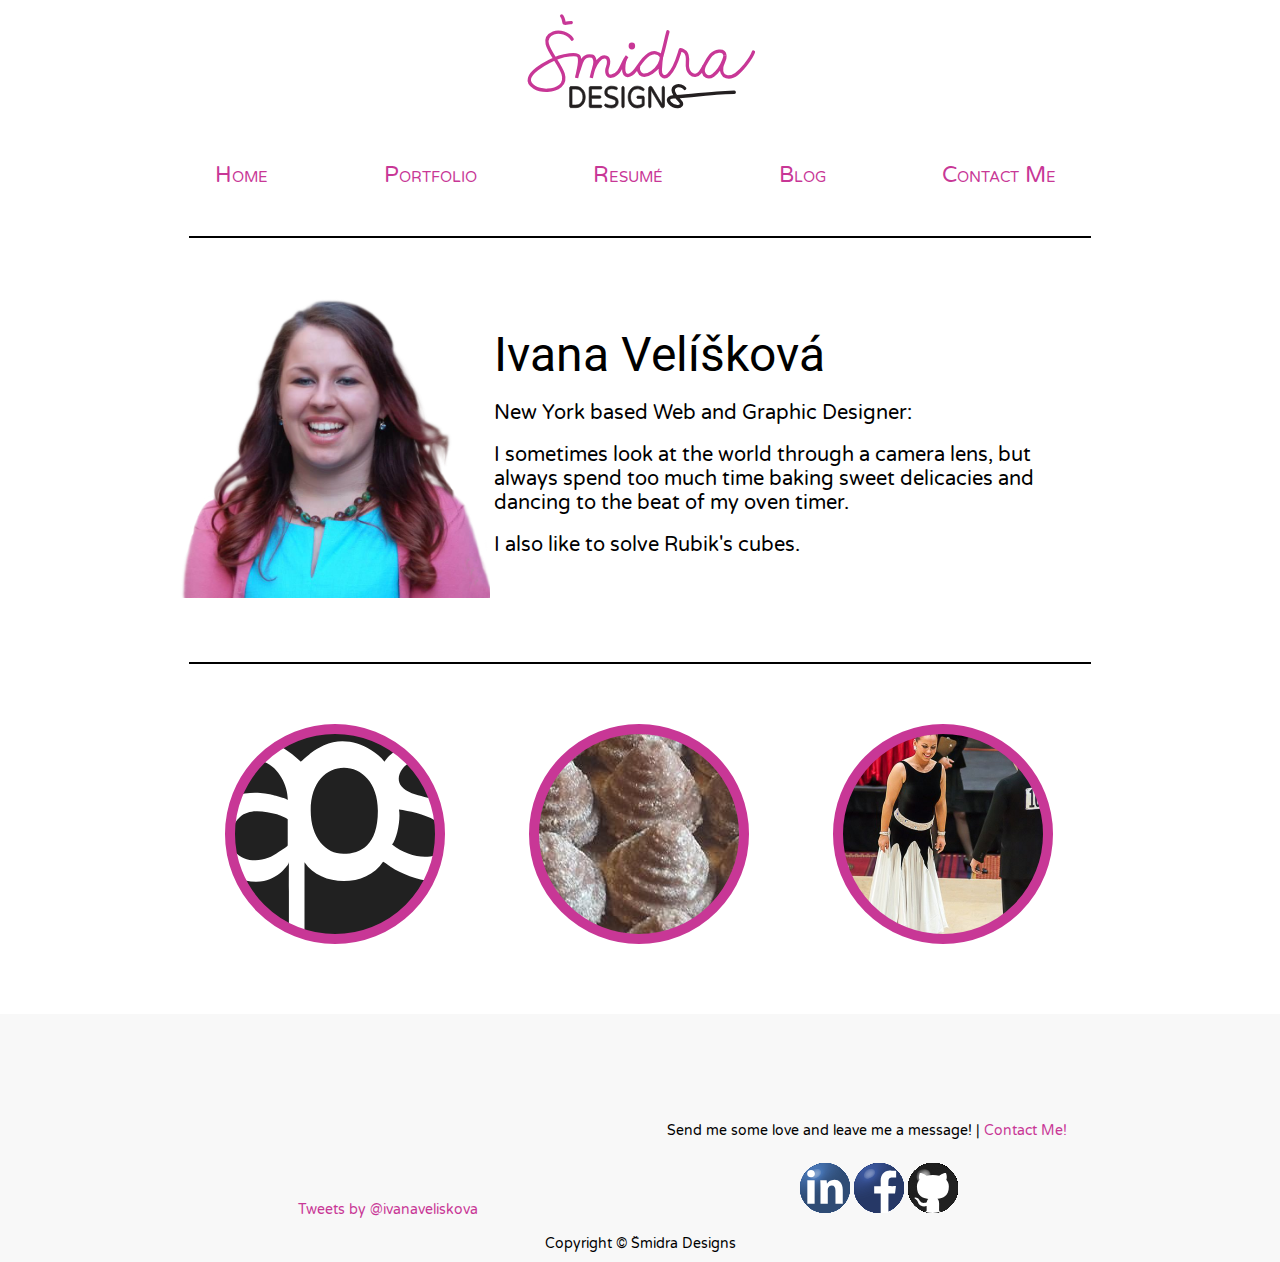
<file: index.html>
<!DOCTYPE html>

<html lang="en">

  <head>
    <title>Ivana Veliskova</title>

    <meta charset="utf-8">
    <meta name="viewport" content="width=device-width, initial-scale=1.0"/>

    <!--Fonts-->
    <link href='http://fonts.googleapis.com/css?family=Varela+Round|Roboto:400,700,400italic&subset=latin,latin-ext' rel='stylesheet' type='text/css'>

    <!--Stylesheets-->
    <link type="text/css" rel="stylesheet" href="stylesheets/reset.css"/>
    <link type="text/css" rel="stylesheet" href="stylesheets/stylesheet.css"/>
  </head>

  <body>
    <!--Header-->
    <header>
        <img src="logonew.svg" alt="Smidra Designs Logo" id="logo"/>
      <!--Menu-->
        <nav id="mainNav">
          <ul>
            <li><a href="http://ivanaveliskova.github.io/former-site">Home</a></li>
            <li><a href="portfolio.html">Portfolio</a></li>
            <li><a href="resume.html">Resum&eacute;</a></li>
            <li><a href="blog.html">Blog</a></li>
            <li><a href="#contactMe">Contact Me</a></li>
          </ul>
        </nav>
      
      <!--Divider-->
      <div class="lineBreak"></div>
    </header>
    <!--Up to here stays for subsequent pages (which will also attempt to use the same stylesheet. -->


    <!--Main content-->
    <main>

      <!--Banner with my picture and a quick description-->
      <section class="topBanner">
        <img src="self.png" alt="This is a picture of me!">
        <section class="bannerBio">
          <h1>Ivana Vel&iacute;&#353;kov&aacute;</h1>
          <p>New York based Web and Graphic Designer:</p>
          <p>I sometimes look at the world through a camera lens, but always spend too much time baking sweet delicacies and dancing to the beat of my oven timer.</p>
          <p>I also like to solve Rubik's cubes.</p>
        </section>
      </section>
      
      <!--Line break-->
      <div class="lineBreak"></div>

      <section id="aboutMe">

        <!--Circles with descriptive words about me-->
        <ul class="description">
    
          <li id="creative" class="circle"><div></div><h1>Creative</h1></li>
    
          <li id="curious" class="circle"><div></div><h1>Curious</h1> </li>
    
          <li id="innovative" class="circle"><div></div><h1>Innovative</h1></li>
   
    
        </ul>
      </section>
      <!--From here everything will be used as well for subsequent pages. Only the main content will be changed really.-->
    </main>
    
    <!--Footer-->
    <footer id="contactMe">
      
      <section class="container">
        <!--Live Twitter Feed-->
        <div id="twitterfeed">
          <a class="twitter-timeline" data-dnt="true" href="https://twitter.com/ivanaveliskova" data-widget-id="507307368778981376">Tweets by @ivanaveliskova</a>
          <script>!function(d,s,id){var js,fjs=d.getElementsByTagName(s)[0],p=/^http:/.test(d.location)?'http':'https';if(!d.getElementById(id)){js=d.createElement(s);js.id=id;js.src=p+"://platform.twitter.com/widgets.js";fjs.parentNode.insertBefore(js,fjs);}}(document,"script","twitter-wjs");</script>
        </div>

        <!--A link to email me. Might eventually become a contact form-->
        <section class="socialstuff">
          <section id="contactinfo">
            <p>Send me some love and leave me a message! | <a href="mailto:smidradesigns@gmail.com?Subject=I%20want%20to%20know%20more" target= "_top"> Contact Me! </a></p>
          </section>

          <!--Social media buttons/ other forms of social media you could find me on-->
          <section id="socialcontainer">
            <ul class="socialmedia">

              <li class="hoverlogo">
                <a href="https://www.linkedin.com/pub/ivana-veliskova/18/537/654" target="_blank"><img src="social-media-buttons/linkedinbutton.svg" class="icon"/></a>
                <span><img src="popup-images/popup1.svg" /></span>
              </li>

              <li class="hoverlogo">
                <a href="https://www.facebook.com/SmidraDesigns" target="_blank"><img src="social-media-buttons/facebookbutton.svg" class="icon"/></a>
                <span><img src="popup-images/popup2.svg" id="align_one"/></span>
              </li>
              
              <li class="hoverlogo">
                <a href="https://github.com/ivanaveliskova" target="_blank"><img src="social-media-buttons/githublogo.svg" class="icon"/></a>
                <span><img src="popup-images/popup3.svg" id="align_two"/></span>
              </li>
            </ul> 
          </section>
        </section> 
      </section>

      <!--Copyright info-->
      <p id="copyright">Copyright &copy; &#352;midra Designs</p>
      
    </footer>

  </body>

</html>
</file>
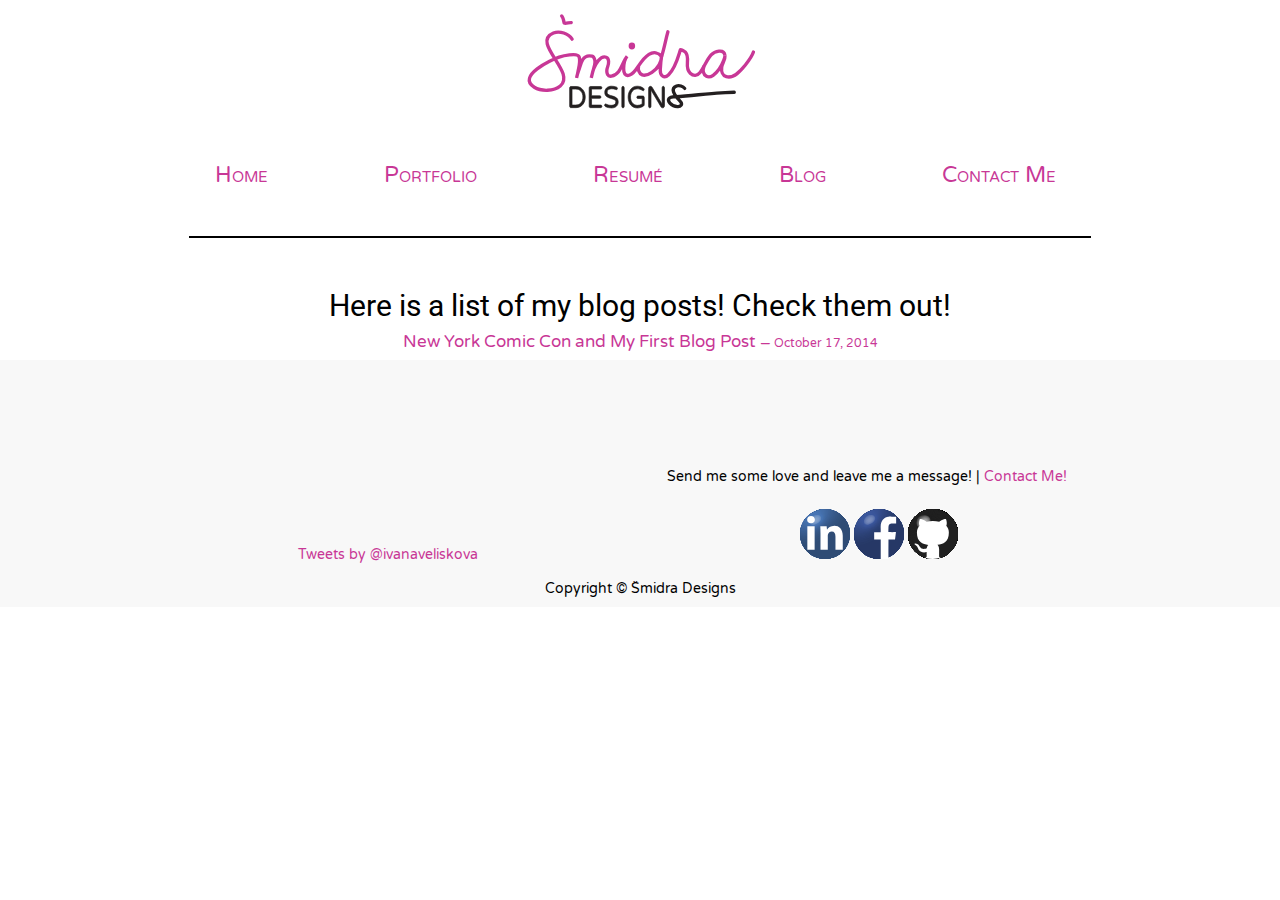
<file: blog.html>
<!DOCTYPE html>

<html lang="en">

  <head>

    <title>Ivana Veliskova</title>


    <meta charset="utf-8">
    <meta name="viewport" content="width=device-width, initial-scale=1.0">


    <!--Fonts-->
    <link href='http://fonts.googleapis.com/css?family=Varela+Round|Roboto:400,700,400italic&subset=latin,latin-ext' rel='stylesheet' type='text/css'>

    <!--Stylesheets-->
    <link type="text/css" rel="stylesheet" href="stylesheets/reset.css"/>
    <link type="text/css" rel="stylesheet" href="stylesheets/stylesheet.css"/>



  </head>

  <body>
    
    <!--Header-->
    <header>
      
        <img src="logonew.svg" alt="Smidra%Designs" id="logo"/>
     
      <!--Menu-->
        <nav id="mainNav">
          <ul>
            <li><a href="http://ivanaveliskova.github.io/former-site">Home</a></li>
            <li><a href="portfolio.html">Portfolio</a></li>
            <li><a href="resume.html">Resum&eacute;</a></li>
            <li><a href="blog.html">Blog</a></li>
            <li><a href="#contactMe">Contact Me</a></li>
          </ul>
        </nav>
      
      <!--Divider-->
      <div class="lineBreak"></div>

      <!--Up to here stays for subsequent pages (which will also attempt to use the same stylesheet. -->
    </header>

    <main>

      <h1 id="blogtitle">Here is a list of my blog posts! Check them out!</h1>
      <p class="postlist"><a href="blog-posts/NYCCandfirstpost.html" >New York Comic Con and My First Blog Post <span id="date">&mdash; October 17, 2014</span></p>


     <!--From here everything will be used as well for subsequent pages. Only the main content will be changed really.-->
    </main>
    
    <!--Footer-->
    <footer id="contactMe">
      
      <section class="container">
        <!--Live Twitter Feed-->
        <div id="twitterfeed">
          <a class="twitter-timeline" data-dnt="true" href="https://twitter.com/ivanaveliskova" data-widget-id="507307368778981376">Tweets by @ivanaveliskova</a>
          <script>!function(d,s,id){var js,fjs=d.getElementsByTagName(s)[0],p=/^http:/.test(d.location)?'http':'https';if(!d.getElementById(id)){js=d.createElement(s);js.id=id;js.src=p+"://platform.twitter.com/widgets.js";fjs.parentNode.insertBefore(js,fjs);}}(document,"script","twitter-wjs");</script>
        </div>

        <!--A link to email me. Might eventually become a contact form-->
        <section class="socialstuff">
          <section id="contactinfo">
            <p>Send me some love and leave me a message! | <a href="mailto:smidradesigns@gmail.com?Subject=I%20want%20to%20know%20more" target= "_top"> Contact Me! </a></p>
          </section>

          <!--Social media buttons/ other forms of social media you could find me on-->
          <section id="socialcontainer">
            <ul class="socialmedia">

              <li class="hoverlogo">
                <a href="https://www.linkedin.com/pub/ivana-veliskova/18/537/654" target="_blank"><img src="social-media-buttons/linkedinbutton.svg" class="icon"/></a>
                <span><img src="popup-images/popup1.svg" /></span>
              </li>

              <li class="hoverlogo">
                <a href="https://www.facebook.com/SmidraDesigns" target="_blank"><img src="social-media-buttons/facebookbutton.svg" class="icon"/></a>
                <span><img src="popup-images/popup2.svg" id="align_one"/></span>
              </li>
              
              <li class="hoverlogo">
                <a href="https://github.com/ivanaveliskova" target="_blank"><img src="social-media-buttons/githublogo.svg" class="icon"/></a>
                <span><img src="popup-images/popup3.svg" id="align_two"/></span>
              </li>
            </ul> 
          </section>
        </section> 
      </section>

      <!--Copyright info-->
      <p id="copyright">Copyright &copy; &#352;midra Designs</p>
      
    </footer>

  </body>

</html>
</file>
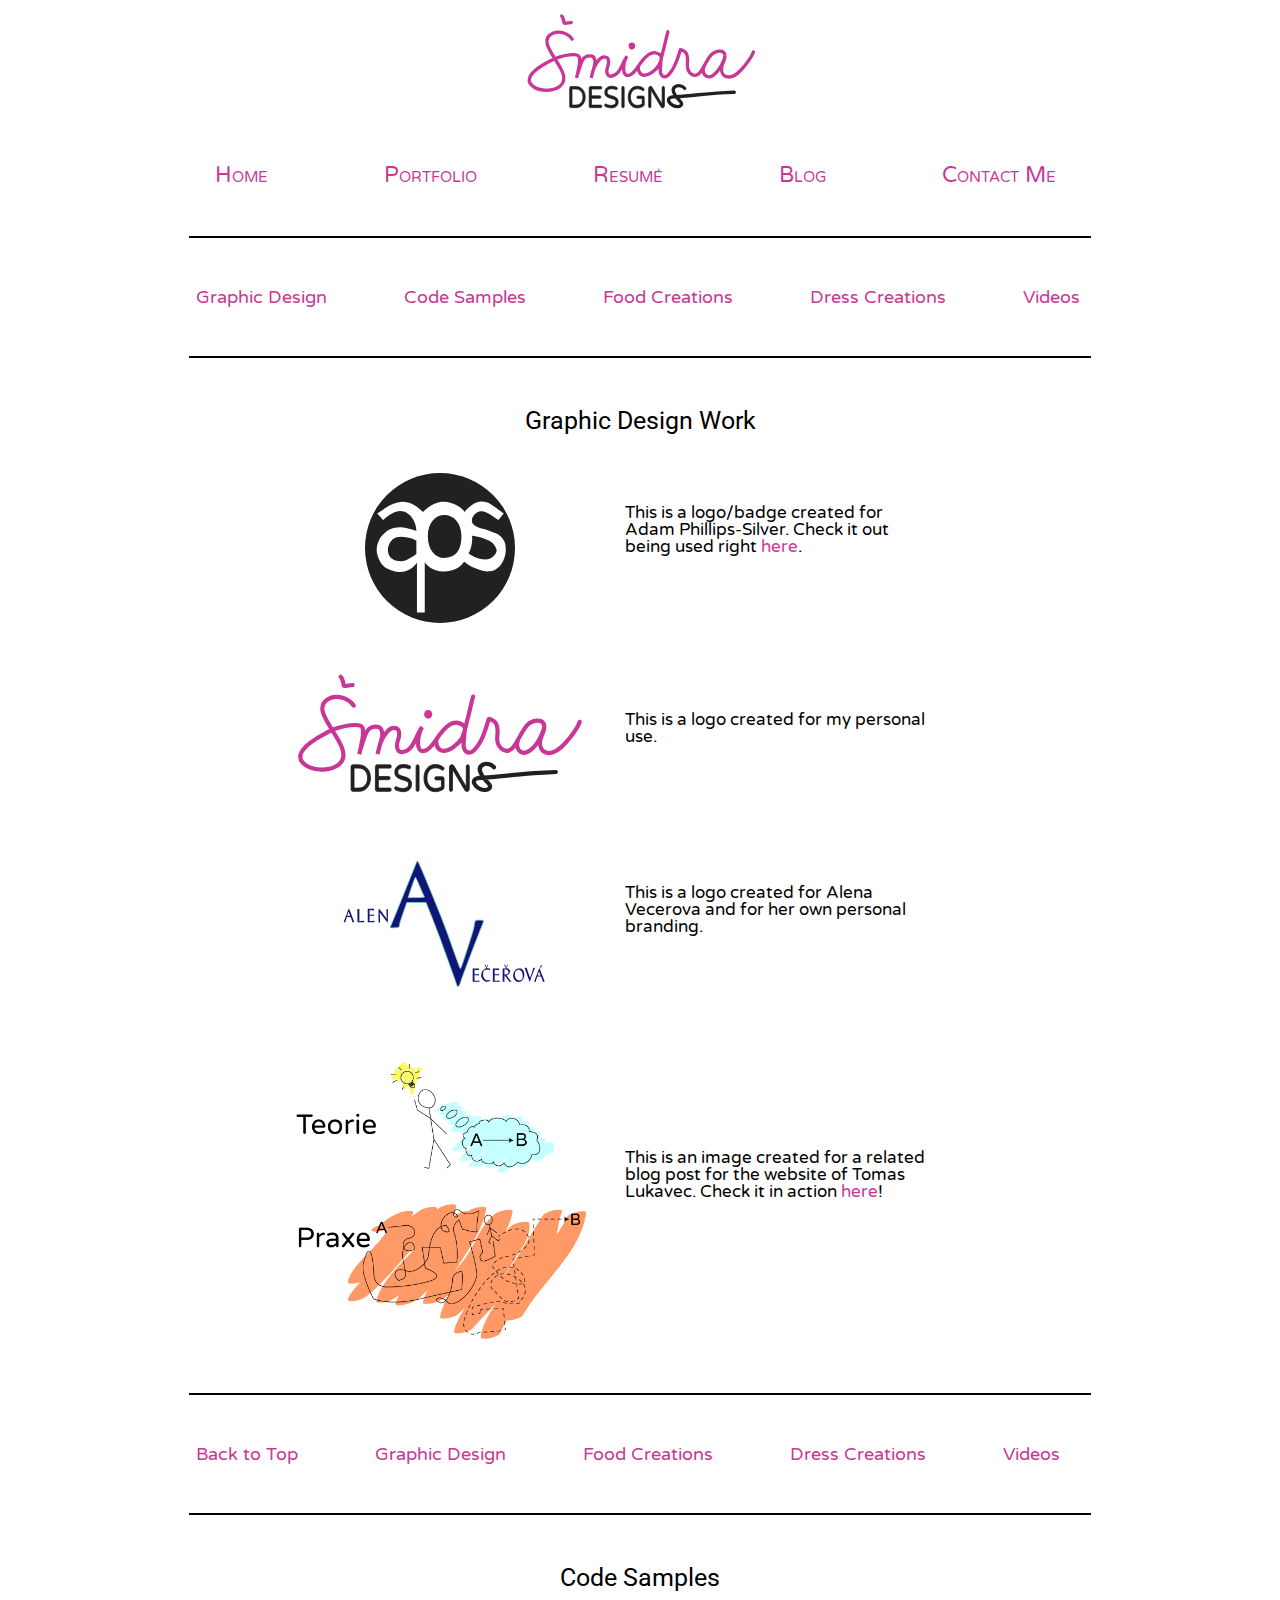
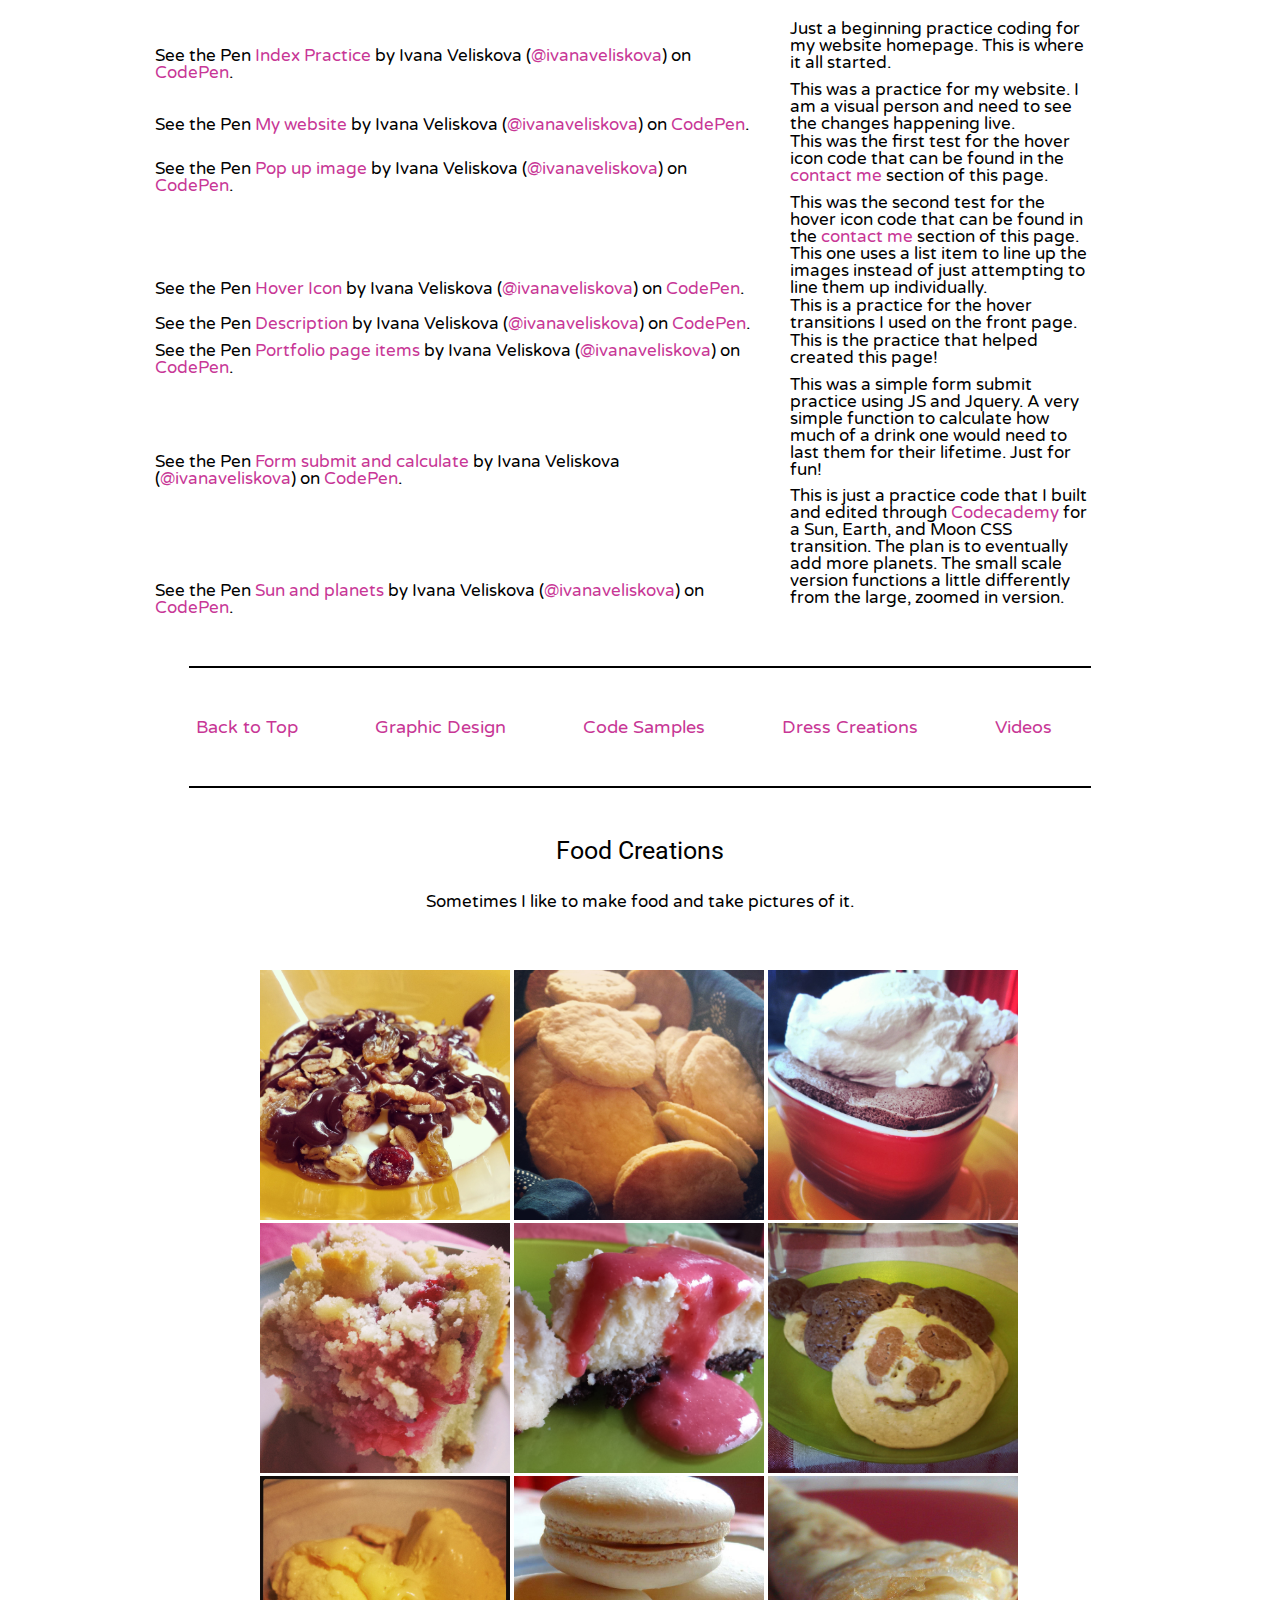
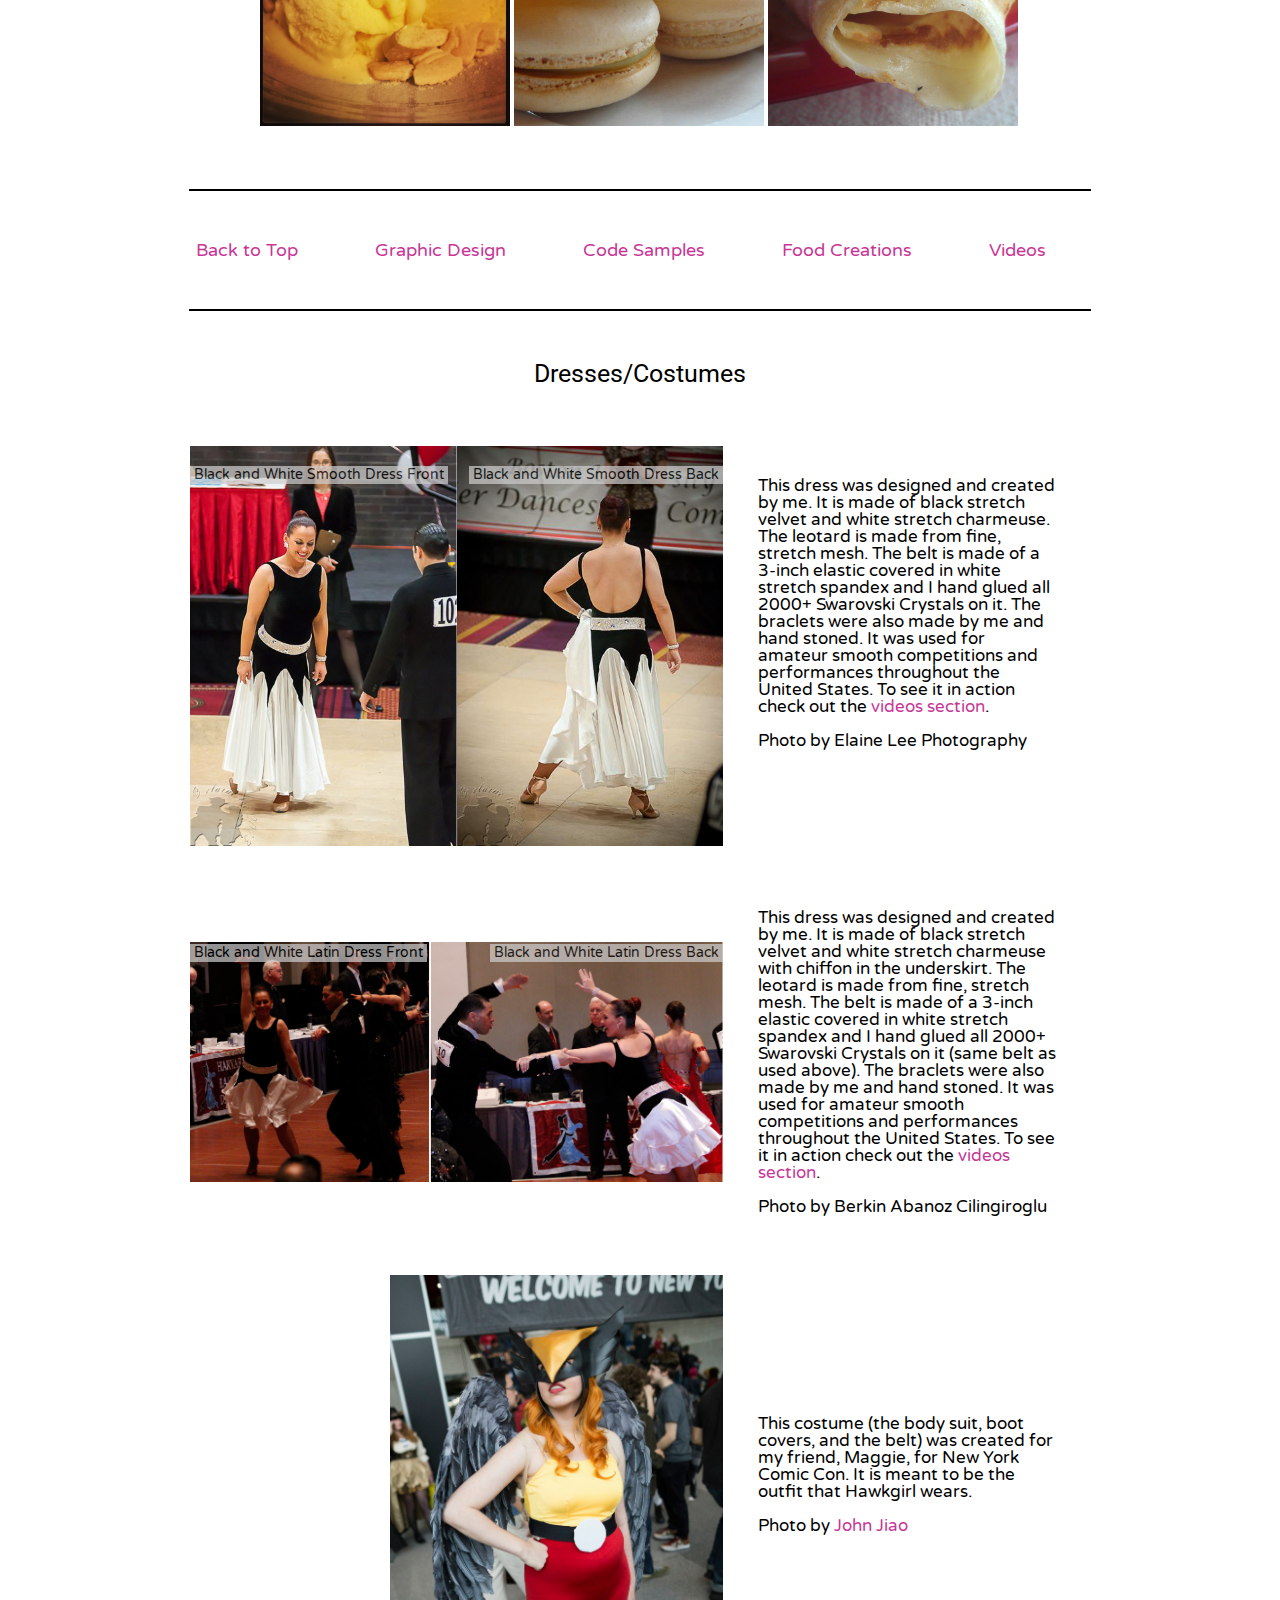
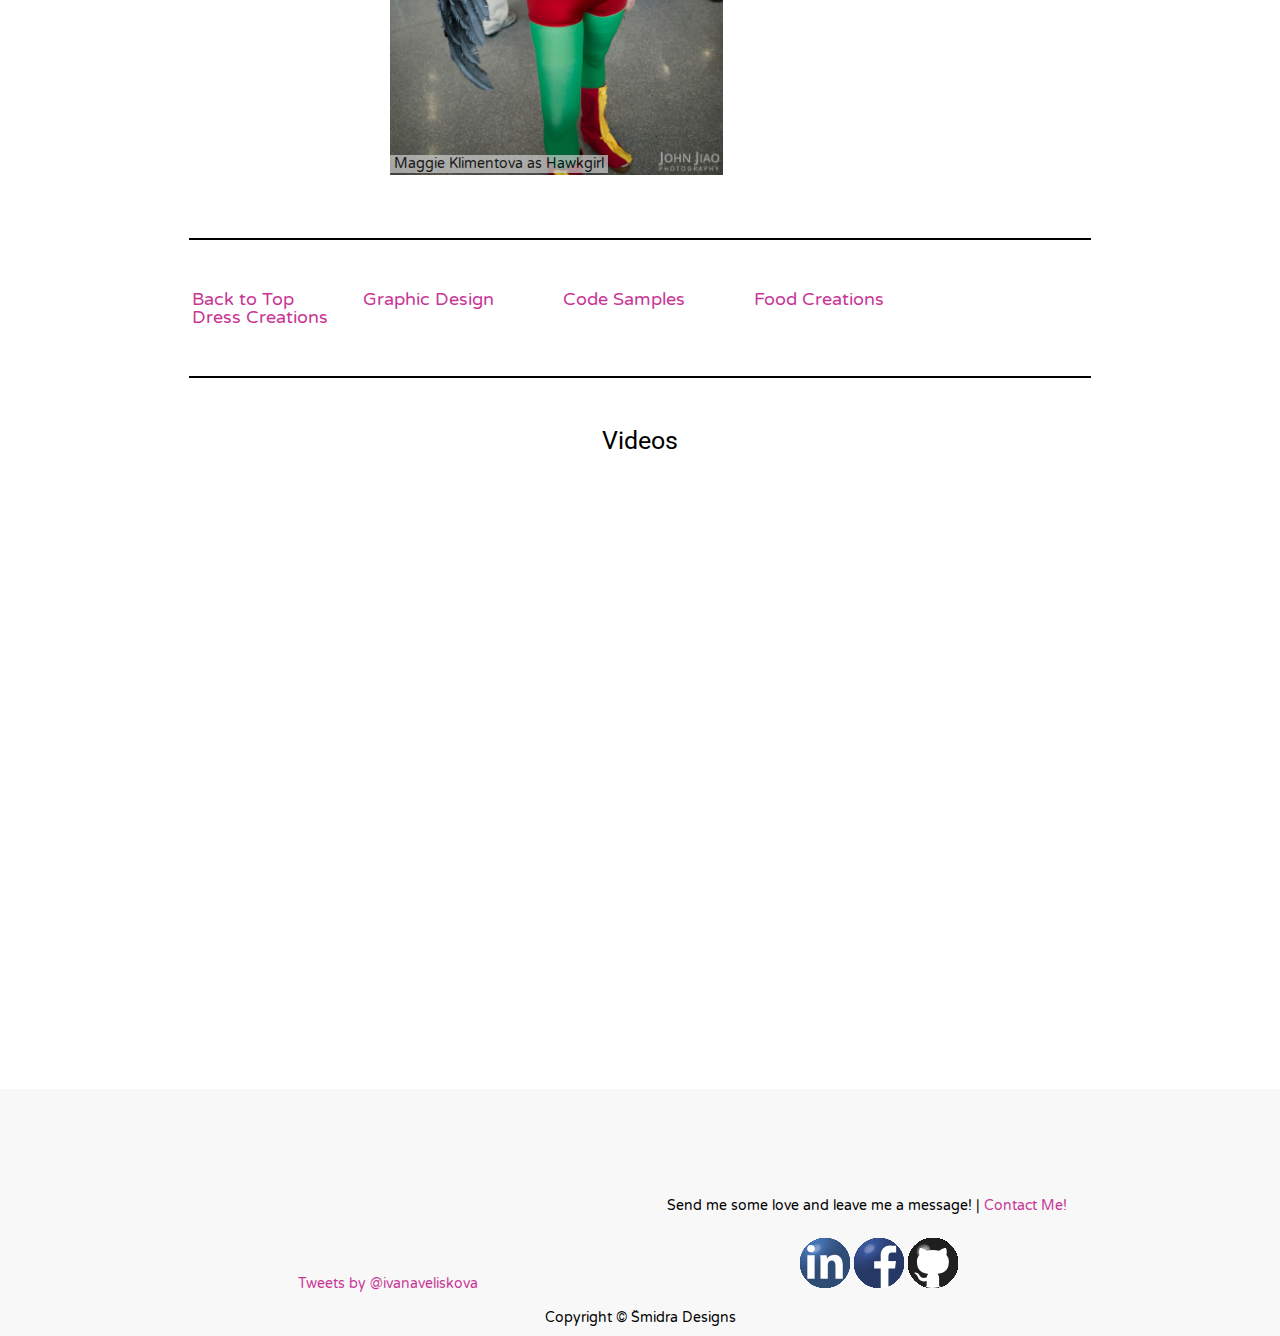
<file: portfolio.html>
<!DOCTYPE html>

<html lang="en">

  <head>

    <title>Ivana Veliskova</title>


    <meta charset="utf-8">
    <meta name="viewport" content="width=device-width, initial-scale=1.0">


    <!--Fonts-->
    <link href='http://fonts.googleapis.com/css?family=Varela+Round|Roboto:400,700,400italic&subset=latin,latin-ext' rel='stylesheet' type='text/css'>

    <!--Stylesheets-->
    <link type="text/css" rel="stylesheet" href="stylesheets/reset.css"/>
    <link type="text/css" rel="stylesheet" href="stylesheets/stylesheet.css"/>



  </head>

  <body>
    
    <!--Header-->
    <header>
      
      <img src="logonew.svg" alt="Smidra%Designs" id="logo"/>
     
      <!--Menu-->
      <nav id="mainNav">
        <ul>
          <li><a href="http://ivanaveliskova.github.io/former-site">Home</a></li>
          <li><a href="portfolio.html">Portfolio</a></li>
          <li><a href="resume.html">Resum&eacute;</a></li>
          <li><a href="blog.html">Blog</a></li>
          <li><a href="#contactMe">Contact Me</a></li>
        </ul>
      </nav>
      
      <!--Divider-->
      <div class="lineBreak"></div>

      <!--Up to here stays for subsequent pages (which will also attempt to use the same stylesheet. -->
    </header>

    <main>

      <!--Menu to navigate through current page-->
      <nav class="innerNav" id="top">
        <ul>
        <li><a href="#graphics">Graphic Design</a></li>
          <li><a href="#codepenSamples">Code Samples</a></li>
          <li><a href="#food">Food Creations</a></li>
          <li><a href="#dresses">Dress Creations</a></li>
          <li><a href="#videos">Videos</a></li>
        </ul>
      </nav>
      
      <!--Divider-->
      <div class="lineBreak"></div>

      <h3 id="graphics">Graphic Design Work</h3>
      <section class="graphicDesign">
      
        <section id="samesize">
          <img src="portfolioimages/badgeupdate.svg" alt="Badge for Adam Phillips-Silver" id="adamlogo"/>
        </section>
        <p class="thoughts">This is a logo/badge created for Adam Phillips-Silver. Check it out being used right <a href="http://www.adamphillipssilver.com">here</a>.</p>
      </section>

      <section class="graphicDesign">
          <img src="portfolioimages/smidralogo.svg" alt="Logo for Smidra Designs"/>
        <p class="thoughts">This is a logo created for my personal use.</p>
      </section>

      <section class="graphicDesign">
          <img src="portfolioimages/Alenalogoedit.svg" alt="Logo for Alena Vecerova"/>
        <p class="thoughts">This is a logo created for Alena Vecerova and for her own personal branding.</p>
      </section>

      <section class="graphicDesign">
          <img src="portfolioimages/teorie_praxeimg.jpg" alt="Image for Tomas Lukavec Blog Post"/>
        <p class="thoughts">This is an image created for a related blog post for the website of Tomas Lukavec. Check it in action <a href="http://www.tomaslukavec.cz/blog/kariera-podnikani/prodejte-i-to-co-neumite-abyste-ziskali-to-co-chcete/">here</a>!</p>
      </section>

      <!--Divider-->
      <div class="lineBreak"></div>

      <!--Menu to navigate through current page-->
      <nav class="innerNav" id="codepenSamples">
        <ul>
          <li><a href="#top">Back to Top</a></li>
          <li><a href="#graphics">Graphic Design</a></li>
          <li><a href="#foodCreations">Food Creations</a></li>
          <li><a href="#dresses">Dress Creations</a></li>
          <li><a href="#videos">Videos</a></li>
        </ul>
      </nav>
      
      <!--Divider-->
      <div class="lineBreak"></div>

      <h3 id="codeSamples">Code Samples</h3>
      <section class="centerSamples">
        <section class="codes">
          <p data-height="269" data-theme-id="8642" data-slug-hash="czhvi" data-default-tab="result" data-user="ivanaveliskova" class='codepen'>See the Pen <a href='http://codepen.io/ivanaveliskova/pen/czhvi/'>Index Practice</a> by Ivana Veliskova (<a href='http://codepen.io/ivanaveliskova'>@ivanaveliskova</a>) on <a href='http://codepen.io'>CodePen</a>.</p>
          <script async src="http://codepen.io/assets/embed/ei.js"></script>
        </section>
        <p class="thoughts">Just a beginning practice coding for my website homepage. This is where it all started.</p>
      </section>

      <section class="centerSamples">
        <section class="codes">
          <p data-height="269" data-theme-id="8642" data-slug-hash="tmsfq" data-default-tab="result" data-user="ivanaveliskova" class='codepen'>See the Pen <a href='http://codepen.io/ivanaveliskova/pen/tmsfq/'>My website</a> by Ivana Veliskova (<a href='http://codepen.io/ivanaveliskova'>@ivanaveliskova</a>) on <a href='http://codepen.io'>CodePen</a>.</p>
          <script async src="http://codepen.io/assets/embed/ei.js"></script>
        </section>
        <p class="thoughts">This was a practice for my website. I am a visual person and need to see the changes happening live.</p>
      </section>

      <section class="centerSamples">
        <section class="codes">
          <p data-height="269" data-theme-id="8642" data-slug-hash="fKkJw" data-default-tab="result" data-user="ivanaveliskova" class='codepen'>See the Pen <a href='http://codepen.io/ivanaveliskova/pen/fKkJw/'>Pop up image</a> by Ivana Veliskova (<a href='http://codepen.io/ivanaveliskova'>@ivanaveliskova</a>) on <a href='http://codepen.io'>CodePen</a>.</p>
          <script async src="//codepen.io/assets/embed/ei.js"></script>
        </section>
        <p class="thoughts">This was the first test for the hover icon code that can be found in the <a href="#contactMe">contact me</a> section of this page.</p>
      </section>

      <section class="centerSamples">
        <section class="codes">
          <p data-height="269" data-theme-id="8642" data-slug-hash="BdELj" data-default-tab="result" data-user="ivanaveliskova" class='codepen'>See the Pen <a href='http://codepen.io/ivanaveliskova/pen/BdELj/'>Hover Icon</a> by Ivana Veliskova (<a href='http://codepen.io/ivanaveliskova'>@ivanaveliskova</a>) on <a href='http://codepen.io'>CodePen</a>.</p>
          <script async src="//codepen.io/assets/embed/ei.js"></script>
        </section>
        <p class="thoughts">This was the second test for the hover icon code that can be found in the <a href="#contactMe">contact me</a> section of this page. This one uses a list item to line up the images instead of just attempting to line them up individually.</p>
      </section>

      <section class="centerSamples">
        <section class="codes">
          <p data-height="269" data-theme-id="8642" data-slug-hash="GLghx" data-default-tab="result" data-user="ivanaveliskova" class='codepen'>See the Pen <a href='http://codepen.io/ivanaveliskova/pen/GLghx/'>Description</a> by Ivana Veliskova (<a href='http://codepen.io/ivanaveliskova'>@ivanaveliskova</a>) on <a href='http://codepen.io'>CodePen</a>.</p>
          <script async src="//codepen.io/assets/embed/ei.js"></script>
        </section>
        <p class="thoughts">This is a practice for the hover transitions I used on the front page.</p>
      </section>

      <section class="centerSamples">
        <section class="codes">
          <p data-height="269" data-theme-id="8642" data-slug-hash="jfGvh" data-default-tab="result" data-user="ivanaveliskova" class='codepen'>See the Pen <a href='http://codepen.io/ivanaveliskova/pen/jfGvh/'>Portfolio page items</a> by Ivana Veliskova (<a href='http://codepen.io/ivanaveliskova'>@ivanaveliskova</a>) on <a href='http://codepen.io'>CodePen</a>.</p>
          <script async src="//codepen.io/assets/embed/ei.js"></script>
        </section>
        <p class="thoughts">This is the practice that helped created this page!</p>
      </section>

      <section class="centerSamples">
        <section class="codes">
          <p data-height="266" data-theme-id="8642" data-slug-hash="julwF" data-default-tab="result" data-user="ivanaveliskova" class='codepen'>See the Pen <a href='http://codepen.io/ivanaveliskova/pen/julwF/'>Form submit and calculate</a> by Ivana Veliskova (<a href='http://codepen.io/ivanaveliskova'>@ivanaveliskova</a>) on <a href='http://codepen.io'>CodePen</a>.</p>
          <script async src="//codepen.io/assets/embed/ei.js"></script>
        </section>
        <p class="thoughts">This was a simple form submit practice using JS and Jquery. A very simple function to calculate how much of a drink one would need to last them for their lifetime. Just for fun!</p>
      </section>

      <section class="centerSamples">
        <section class="codes">
          <p data-height="266" data-theme-id="8642" data-slug-hash="EKfkz" data-default-tab="result" data-user="ivanaveliskova" class='codepen'>See the Pen <a href='http://codepen.io/ivanaveliskova/pen/EKfkz/'>Sun and planets</a> by Ivana Veliskova (<a href='http://codepen.io/ivanaveliskova'>@ivanaveliskova</a>) on <a href='http://codepen.io'>CodePen</a>.</p>
          <script async src="//codepen.io/assets/embed/ei.js"></script>
        </section>
        <p class="thoughts">This is just a practice code that I built and edited through <a href= "http://www.codecademy.com/">Codecademy</a> for a Sun, Earth, and Moon CSS transition. The plan is to eventually add more planets. The small scale version functions a little differently from the large, zoomed in version.</p>
      </section>


      <!--Divider-->
      <div class="lineBreak"></div>

      <!--Menu to navigate through current page-->
      <nav class="innerNav" id="foodCreations">
        <ul>
          <li><a href="#top">Back to Top</a></li>
          <li><a href="#graphics">Graphic Design</a></li>
          <li><a href="#codepenSamples">Code Samples</a></li>
          <li><a href="#dresses">Dress Creations</a></li>
          <li><a href="#videos">Videos</a></li>
        </ul>
      </nav>
      
      <!--Divider-->
      <div class="lineBreak"></div>

      <h3 id="food">Food Creations</h3>
      <p id="miniDescription">Sometimes I like to make food and take pictures of it.</p>

      <section class="foodpictures">
        <img src="portfolioimages/granolaandhotfudge.jpg" alt="Homemade Granola and Homemade Hot Fudge on Yogurt"/>
        <img src="portfolioimages/giantbiscuits.jpg" alt="Giant Biscuits"/>
        <img src="portfolioimages/chocolatesoufflewithrumwhip.jpg" alt=""/>
        <img src="portfolioimages/redcurrantkolaccrumble.jpg" alt="Red currant cake with a crumble top"/>
        <img src="portfolioimages/cheesecakewithbrowniebottomandraspberrycoulis.jpg" alt="New York style cheesecake with a brownie crust and a raspberry coulis"/>
        <img src="portfolioimages/pandapancakes.jpg" alt="Panda shaped pancakes"/>
        <img src="portfolioimages/pssionfruitgelato.jpg" alt="Passion fruit gelato"/>
        <img src="portfolioimages/lemonmacarons.jpg" alt="Lemon curd filled macarons"/>
        <img src="portfolioimages/crepes.jpg" alt="Palacinky (Czech crepes)"/>
        <img src="portfolioimages/lavacake.jpg" alt="Chocolate lava cake"/>
        <img src="portfolioimages/eggsbenny.jpg" alt="Eggs Benedict with steamed cauliflower"/>
        <img src="portfolioimages/beehives.jpg" alt=""/>
        <img src="portfolioimages/swancreampuffs.jpg" alt="Swan shaped cream puffs"/>
        <img src="portfolioimages/monkeybread.jpg" alt="Heart shaped monkey bread"/>
        <img src="portfolioimages/herbgnocchiwithtomatosauce.jpg" alt="Herb filled gnocchi with homemade tomato sauce"/>  
      </section>

      <!--Divider-->
      <div class="lineBreak"></div>

      <!--Menu to navigate through current page-->
      <nav class="innerNav" id="dresses">
        <ul>
          <li><a href="#top">Back to Top</a></li>
          <li><a href="#graphics">Graphic Design</a></li>
          <li><a href="#codepenSamples">Code Samples</a></li>
          <li><a href="#foodCreations">Food Creations</a></li>
          <li><a href="#videos">Videos</a></li>
        </ul>
      </nav>
      
      <!--Divider-->
      <div class="lineBreak"></div>

      <h3 id="dancedresses">Dresses/Costumes</h3>

      <section class="dressPortfolio">
        
        <section id="blackWhiteSmooth">
          <img src="portfolioimages/blackandwhitesmooth.png" alt="Black and white smooth dress"/>
          <p class="caption front">Black and White Smooth Dress Front</p>
          <p class="caption back">Black and White Smooth Dress Back</p>
        </section>
        
        <p class="thoughts">This dress was designed and created by me. It is made of black stretch velvet and white stretch charmeuse. The leotard is made from fine, stretch mesh. The belt is made of a 3-inch elastic covered in white stretch spandex and I hand glued all 2000+ Swarovski Crystals on it. The braclets were also made by me and hand stoned. It was used for amateur smooth competitions and performances throughout the United States. To see it in action check out the <a href=#videos>videos section</a>. </br> </br> Photo by Elaine Lee Photography</p>
      </section>

      <section class="dressPortfolio">
        
        <section id="blackWhiteLatin">
          <img src="portfolioimages/blackandwhitelatin.png" alt="Black and white latin dress"/>
          <p class="caption front">Black and White Latin Dress Front</p>
          <p class="caption back">Black and White Latin Dress Back</p>
        </section>
        
        <p class="thoughts">This dress was designed and created by me. It is made of black stretch velvet and white stretch charmeuse with chiffon in the underskirt. The leotard is made from fine, stretch mesh. The belt is made of a 3-inch elastic covered in white stretch spandex and I hand glued all 2000+ Swarovski Crystals on it (same belt as used above). The braclets were also made by me and hand stoned. It was used for amateur smooth competitions and performances throughout the United States. To see it in action check out the <a href=#videos>videos section</a>. </br> </br> Photo by Berkin Abanoz Cilingiroglu</p>
      </section>

      <section class="dressPortfolio">
        
        <section id="NYCCmaggie">
          <img src="portfolioimages/maggiehawkgirljohnjiao.jpg" alt="Maggie dresses as Hawkgirl"/>
          <p class="caption">Maggie Klimentova as Hawkgirl</p>
        </section>
        
        <p class="thoughts">This costume (the body suit, boot covers, and the belt) was created for my friend, Maggie, for New York Comic Con. It is meant to be the outfit that Hawkgirl wears. </br> </br> Photo by <a href="https://www.facebook.com/JohnJiaoPhotography/photos/a.355875174581442.1073741920.153626231473005/355890141246612/?type=3&src=https%3A%2F%2Fscontent-b-ord.xx.fbcdn.net%2Fhphotos-xpa1%2Ft31.0-8%2F10517427_355890141246612_5483418351146924191_o.jpg&smallsrc=https%3A%2F%2Fscontent-b-ord.xx.fbcdn.net%2Fhphotos-xpa1%2Ft31.0-8%2Fs960x960%2F10517427_355890141246612_5483418351146924191_o.jpg&size=1365%2C2048&fbid=355890141246612">John Jiao</a></p>
      </section>

      <!--Divider-->
      <div class="lineBreak"></div>

      <!--Menu to navigate through current page-->
      <nav class="innerNav" id="videos">
        <ul>
          <li><a href="#top">Back to Top</a></li>
          <li><a href="#graphics">Graphic Design</a></li>
          <li><a href="#codepenSamples">Code Samples</a></li>
          <li><a href="#foodCreations">Food Creations</a></li>
          <li><a href="#dresses">Dress Creations</a></li>
        </ul>
      </nav>
      
      <!--Divider-->
      <div class="lineBreak"></div>

      <h3 id="youtubevideos">Videos</h3>
      <section id="youtubevids">
        <iframe width="560" height="315" src="//www.youtube-nocookie.com/embed/YELg4Gyjjaw" frameborder="0" allowfullscreen class="changeSize"></iframe>

        <iframe width="560" height="315" src="//www.youtube-nocookie.com/embed/hJRLVkzrhcU" frameborder="0" allowfullscreen class="changeSize"></iframe>
      </section>

     <!--From here everything will be used as well for subsequent pages. Only the main content will be changed really.-->
    </main>
    
    <!--Footer-->
    <footer id="contactMe">
      
      <section class="container">
        <!--Live Twitter Feed-->
        <div id="twitterfeed">
          <a class="twitter-timeline" data-dnt="true" href="https://twitter.com/ivanaveliskova" data-widget-id="507307368778981376">Tweets by @ivanaveliskova</a>
          <script>!function(d,s,id){var js,fjs=d.getElementsByTagName(s)[0],p=/^http:/.test(d.location)?'http':'https';if(!d.getElementById(id)){js=d.createElement(s);js.id=id;js.src=p+"://platform.twitter.com/widgets.js";fjs.parentNode.insertBefore(js,fjs);}}(document,"script","twitter-wjs");</script>
        </div>

        <!--A link to email me. Might eventually become a contact form-->
        <section class="socialstuff">
          <section id="contactinfo">
            <p>Send me some love and leave me a message! | <a href="mailto:smidradesigns@gmail.com?Subject=I%20want%20to%20know%20more" target= "_top"> Contact Me! </a></p>
          </section>

          <!--Social media buttons/ other forms of social media you could find me on-->
          <section id="socialcontainer">
            <ul class="socialmedia">

              <li class="hoverlogo">
                <a href="https://www.linkedin.com/pub/ivana-veliskova/18/537/654" target="_blank"><img src="social-media-buttons/linkedinbutton.svg" class="icon"/></a>
                <span><img src="popup-images/popup1.svg" /></span>
              </li>

              <li class="hoverlogo">
                <a href="https://www.facebook.com/SmidraDesigns" target="_blank"><img src="social-media-buttons/facebookbutton.svg" class="icon"/></a>
                <span><img src="popup-images/popup2.svg" id="align_one"/></span>
              </li>
              
              <li class="hoverlogo">
                <a href="https://github.com/ivanaveliskova" target="_blank"><img src="social-media-buttons/githublogo.svg" class="icon"/></a>
                <span><img src="popup-images/popup3.svg" id="align_two"/></span>
              </li>
            </ul> 
          </section>
        </section> 
      </section>

      <!--Copyright info-->
      <p id="copyright">Copyright &copy; &#352;midra Designs</p>
      
    </footer>

  </body>

</html>
</file>
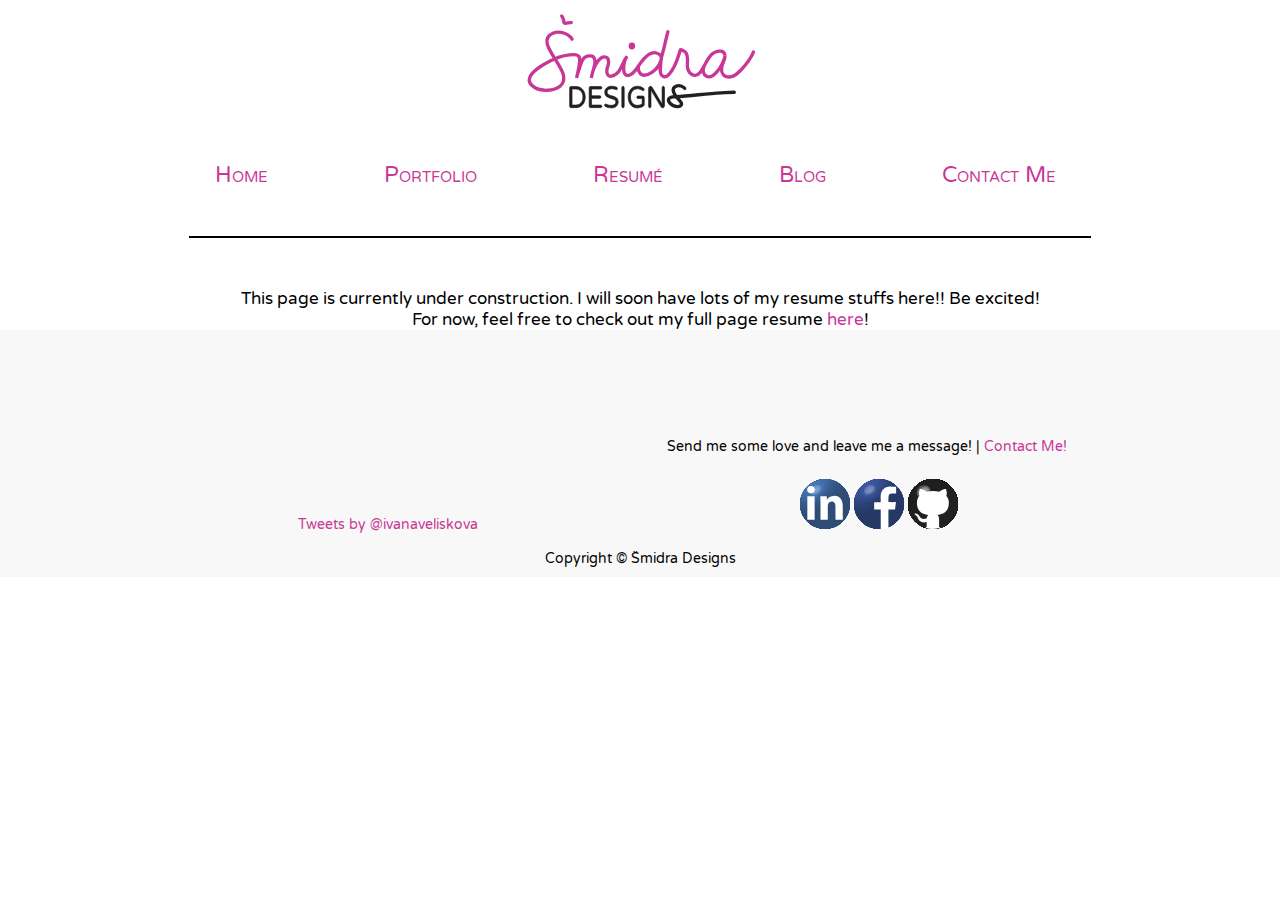
<file: resume.html>
<!DOCTYPE html>

<html lang="en">

  <head>

    <title>Ivana Veliskova</title>


    <meta charset="utf-8">
    <meta name="viewport" content="width=device-width, initial-scale=1.0">


    <!--Fonts-->
    <link href='http://fonts.googleapis.com/css?family=Varela+Round|Roboto:400,700,400italic&subset=latin,latin-ext' rel='stylesheet' type='text/css'>

    <!--Stylesheets-->
    <link type="text/css" rel="stylesheet" href="stylesheets/reset.css"/>
    <link type="text/css" rel="stylesheet" href="stylesheets/stylesheet.css"/>



  </head>

  <body>
    
    <!--Header-->
    <header>
      
        <img src="logonew.svg" alt="Smidra%Designs" id="logo"/>
     
      <!--Menu-->
        <nav id="mainNav">
          <ul>
            <li><a href="http://ivanaveliskova.github.io/former-site">Home</a></li>
            <li><a href="portfolio.html">Portfolio</a></li>
            <li><a href="resume.html">Resum&eacute;</a></li>
            <li><a href="blog.html">Blog</a></li>
            <li><a href="#contactMe">Contact Me</a></li>
          </ul>
        </nav>
      
      <!--Divider-->
      <div class="lineBreak"></div>

      <!--Up to here stays for subsequent pages (which will also attempt to use the same stylesheet. -->
    </header>
    
    <main>


      <p class="resume">This page is currently under construction. I will soon have lots of my resume stuffs here!! Be excited!</p>
      <p class="resume">For now, feel free to check out my full page resume <a href="resumeimages/IvanaVeliskovaresume2015.pdf">here</a>!</p>


     <!--From here everything will be used as well for subsequent pages. Only the main content will be changed really.-->
    </main>
    
    <!--Footer-->
    <footer id="contactMe">
      
      <section class="container">
        <!--Live Twitter Feed-->
        <div id="twitterfeed">
          <a class="twitter-timeline" data-dnt="true" href="https://twitter.com/ivanaveliskova" data-widget-id="507307368778981376">Tweets by @ivanaveliskova</a>
          <script>!function(d,s,id){var js,fjs=d.getElementsByTagName(s)[0],p=/^http:/.test(d.location)?'http':'https';if(!d.getElementById(id)){js=d.createElement(s);js.id=id;js.src=p+"://platform.twitter.com/widgets.js";fjs.parentNode.insertBefore(js,fjs);}}(document,"script","twitter-wjs");</script>
        </div>

        <!--A link to email me. Might eventually become a contact form-->
        <section class="socialstuff">
          <section id="contactinfo">
            <p>Send me some love and leave me a message! | <a href="mailto:smidradesigns@gmail.com?Subject=I%20want%20to%20know%20more" target= "_top"> Contact Me! </a></p>
          </section>

          <!--Social media buttons/ other forms of social media you could find me on-->
          <section id="socialcontainer">
            <ul class="socialmedia">

              <li class="hoverlogo">
                <a href="https://www.linkedin.com/pub/ivana-veliskova/18/537/654" target="_blank"><img src="social-media-buttons/linkedinbutton.svg" class="icon"/></a>
                <span><img src="popup-images/popup1.svg" /></span>
              </li>

              <li class="hoverlogo">
                <a href="https://www.facebook.com/SmidraDesigns" target="_blank"><img src="social-media-buttons/facebookbutton.svg" class="icon"/></a>
                <span><img src="popup-images/popup2.svg" id="align_one"/></span>
              </li>
              
              <li class="hoverlogo">
                <a href="https://github.com/ivanaveliskova" target="_blank"><img src="social-media-buttons/githublogo.svg" class="icon"/></a>
                <span><img src="popup-images/popup3.svg" id="align_two"/></span>
              </li>
            </ul> 
          </section>
        </section> 
      </section>

      <!--Copyright info-->
      <p id="copyright">Copyright &copy; &#352;midra Designs</p>
      
    </footer>

  </body>

</html>
</file>
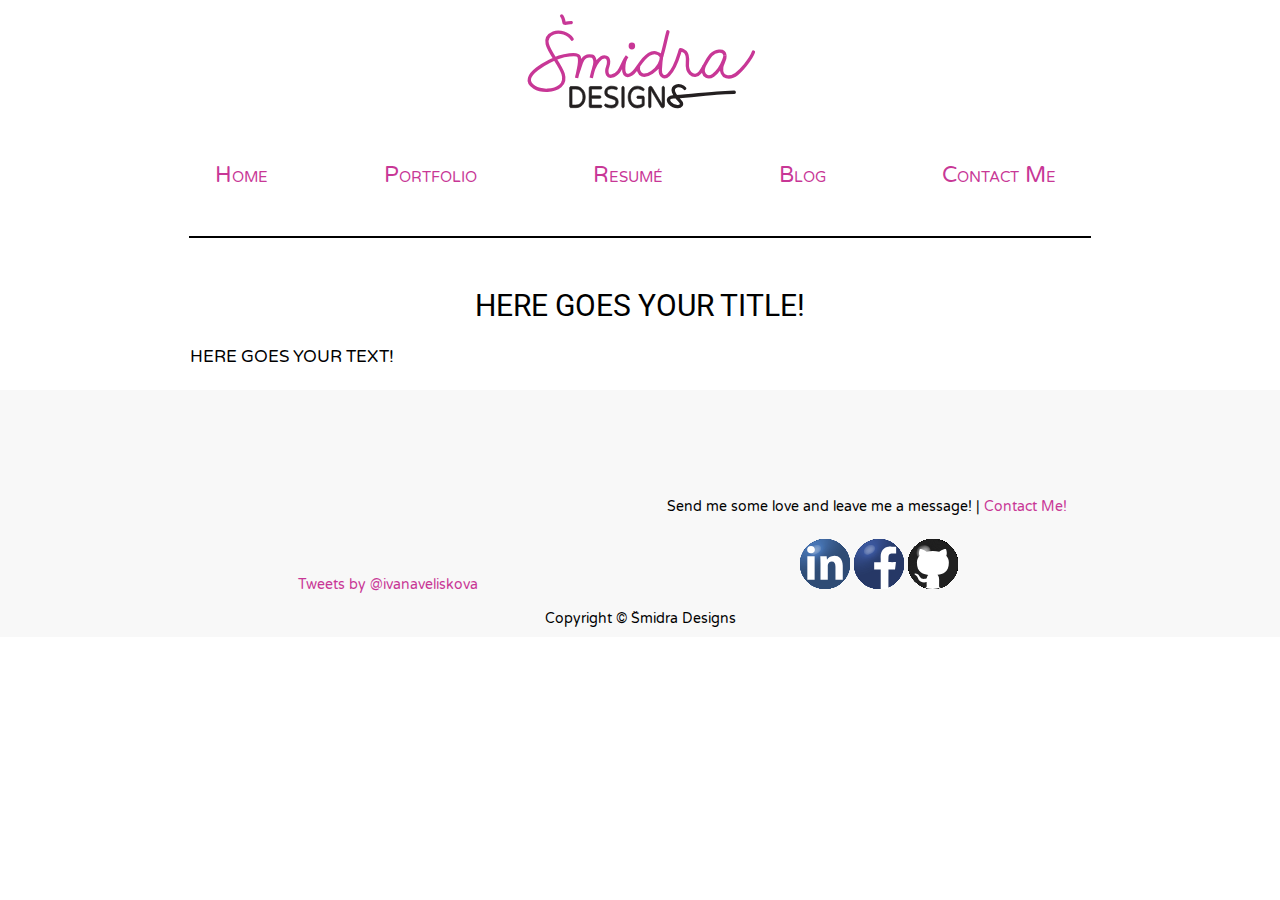
<file: blog-posts/defaultpost.html>
<!DOCTYPE html>

<html lang="en">

  <head>

    <title>Ivana Veliskova</title>


    <meta charset="utf-8">
    <meta name="viewport" content="width=device-width, initial-scale=1.0">


    <!--Fonts-->
    <link href='http://fonts.googleapis.com/css?family=Varela+Round|Roboto:400,700,400italic&subset=latin,latin-ext' rel='stylesheet' type='text/css'>

    <!--Stylesheets-->
    <link type="text/css" rel="stylesheet" href="../stylesheets/reset.css"/>
    <link type="text/css" rel="stylesheet" href="../stylesheets/stylesheet.css"/>



  </head>

  <body>
    
    <!--Header-->
    <header>
      
        <img src="../logonew.svg" alt="Smidra%Designs" id="logo"/>
     
      <!--Menu-->
        <nav id="mainNav">
          <ul>
            <li><a href="http://ivanaveliskova.github.io/former-site">Home</a></li>
            <li><a href="../portfolio.html">Portfolio</a></li>
            <li><a href="../resume.html">Resum&eacute;</a></li>
            <li><a href="../blog.html">Blog</a></li>
            <li><a href="#contactMe">Contact Me</a></li>
          </ul>
        </nav>
      
      <!--Divider-->
      <div class="lineBreak"></div>

      <!--Up to here stays for subsequent pages (which will also attempt to use the same stylesheet. -->
    </header>

    <main>

      <h1 id="blogtitle">HERE GOES YOUR TITLE!</h1>
      <p id="blog">HERE GOES YOUR TEXT!</p>


     <!--From here everything will be used as well for subsequent pages. Only the main content will be changed really.-->
    </main>
    
    <!--Footer-->
    <footer id="contactMe">
      
      <section class="container">
        <!--Live Twitter Feed-->
        <div id="twitterfeed">
          <a class="twitter-timeline" data-dnt="true" href="https://twitter.com/ivanaveliskova" data-widget-id="507307368778981376">Tweets by @ivanaveliskova</a>
          <script>!function(d,s,id){var js,fjs=d.getElementsByTagName(s)[0],p=/^http:/.test(d.location)?'http':'https';if(!d.getElementById(id)){js=d.createElement(s);js.id=id;js.src=p+"://platform.twitter.com/widgets.js";fjs.parentNode.insertBefore(js,fjs);}}(document,"script","twitter-wjs");</script>
        </div>

        <!--A link to email me. Might eventually become a contact form-->
        <section class="socialstuff">
          <section id="contactinfo">
            <p>Send me some love and leave me a message! | <a href="mailto:smidradesigns@gmail.com?Subject=I%20want%20to%20know%20more" target= "_top"> Contact Me! </a></p>
          </section>

          <!--Social media buttons/ other forms of social media you could find me on-->
          <section id="socialcontainer">
            <ul class="socialmedia">

              <li class="hoverlogo">
                <a href="https://www.linkedin.com/pub/ivana-veliskova/18/537/654" target="_blank"><img src="../social-media-buttons/linkedinbutton.svg" class="icon"/></a>
                <span><img src="../popup-images/popup1.svg" /></span>
              </li>

              <li class="hoverlogo">
                <a href="https://www.facebook.com/SmidraDesigns" target="_blank"><img src="../social-media-buttons/facebookbutton.svg" class="icon"/></a>
                <span><img src="../popup-images/popup2.svg" id="align_one"/></span>
              </li>
              
              <li class="hoverlogo">
                <a href="https://github.com/smidra" target="_blank"><img src="../social-media-buttons/githublogo.svg" class="icon"/></a>
                <span><img src="../popup-images/popup3.svg" id="align_two"/></span>
              </li>
            </ul> 
          </section>
        </section> 
      </section>

      <!--Copyright info-->
      <p id="copyright">Copyright &copy; &#352;midra Designs</p>
      
    </footer>

  </body>

</html>
</file>
<file: stylesheets/stylesheet.css>
/*Main body styling*/
body{
  font-family: 'Varela Round', sans-serif;
  margin: 0 auto;
  font-size: 17px;
}

/*Link Styling*/
a:link {
  color: #C83796;
  text-decoration: none;
}

a:visited{
  color: #C83796;
}

a:hover{
  color: #860664;
}

.lineBreak{
  margin: 50px auto;
  border: 1px black solid;
  max-width: 900px;
}

/*Logo styling*/
header #logo{
  display: block;
  margin: 1% auto 0;
  height: 100px;
}

/* Main navigation bar */
header #mainNav {
  font-size: 22px;
  font-variant: small-caps;
}

header #mainNav ul {
  list-style-type: none;
  max-width: 960px;
  margin: 4% auto 2%;
  padding: 0;
}

header #mainNav ul li {
  display: inline-block;
  margin: 0 55px;
}

/* Top Banner on index page*/

.topBanner {
  padding: 1% 2%;
  max-width: 920px;
  margin: auto;
}

.topBanner img{
  height: 300px;
  display: inline-block;
  vertical-align: top;
}

.topBanner .bannerBio{
  margin: 3% 0;
  display: inline-block;
  max-width: 600px;
}

.topBanner .bannerBio h1 {
  font: 48px 'Roboto', sans-serif;
}

.topBanner .bannerBio p {
  font-size: 20px;
  line-height: normal;
  margin: 3% 0;
}

/* Nav Bar on Portfolio page */

.innerNav {
  font-size: 18px
}

.innerNav ul {
  list-style-type: none;
  max-width: 960px;
  margin: 4% auto 1%;
  padding: 0;
}

.innerNav ul li {
  display: inline-block;
  margin: 0 36px;
}


/*Main content*/

main {
  max-width: 1000px;
  margin: auto;
}

/*Portfolio Images*/
.thoughts{
  display: inline-block;
  max-width: 300px;
  margin: 0 31px;
}

/*Graphic Design Images*/
#graphics{
  font-family: 'Roboto', sans-serif;
  font-size: 25px;
  text-align: center;
  margin: 30px 0; 
}

#samesize{
  max-width: 300px;
  display: inline-block;
}

#adamlogo{
  max-width: 150px;
  margin: 0 75px;
}

.graphicDesign{
  max-width: 700px;
  margin: 40px auto;
}

.graphicDesign img{
  display: inline-block;
  vertical-align: middle;
  max-width: 300px;
}

/*Code Samples*/
.centerSamples{
  max-width: 970px;
  margin: auto;
}

#codeSamples{
  font-family: 'Roboto', sans-serif;
  font-size: 25px;
  text-align: center;
  margin: 30px 0; 
}

.codes{
  width: 600px;
  display: inline-block;
  vertical-align: middle;
}

/*Food Art Images*/
#food{
  font-family: 'Roboto', sans-serif;
  font-size: 25px;
  text-align: center;
  margin: 30px 0; 
}

.foodpictures{
  max-width: 760px;
  margin: 60px auto;
  max-height: 759px;
  overflow: scroll;
}

.foodpictures img{
  height: 250px;
  display: inline-block;
}

#miniDescription{
  text-align: center;
}

/*Fashion and dresses*/
#dancedresses{
  font-family: 'Roboto', sans-serif;
  font-size: 25px;
  text-align: center;
}

.dressPortfolio{
  max-width: 900px;
  margin: 60px auto;
}

#blackWhiteSmooth{
  position: relative;
  max-width: 533px;
  display: inline-block;
  vertical-align: -100px;
}

#blackWhiteSmooth img{
  height: 400px;
}

#blackWhiteSmooth .caption{
  background-color: #CFCFCF;
  color: black;
  font-size: 14px;
  padding: 2px 4px;
  opacity: .7;
}

#blackWhiteSmooth .front{
  position: absolute;
  top: 5%;
}

#blackWhiteSmooth .back{
  position: absolute;
  top: 5%;
  right: 0;
}

#blackWhiteLatin{
  position: relative;
  max-width: 533px;
  display: inline-block;
  vertical-align: 30px;
}

#blackWhiteLatin img{
  height: 240px;
}

#blackWhiteLatin .caption{
  background-color: #CFCFCF;
  color: black;
  font-size: 14px;
  padding: 2px 4px;
  opacity: .7;
}

#blackWhiteLatin .front{
  position: absolute;
  top: 1%;
}

#blackWhiteLatin .back{
  position: absolute;
  top: 1%;
  right: 0;
}

#NYCCmaggie{
  position: relative;
  max-width: 533px;
  display: inline-block;
  vertical-align: middle;
}

#NYCCmaggie img{
  height: 500px;
  margin-left: 200px;
}

#NYCCmaggie .caption{
  background-color: #CFCFCF;
  color: black;
  font-size: 14px;
  padding: 2px 4px;
  opacity: .7;
  position: absolute;
  bottom: 1%;
  left: 37.5%;
}

/* Dress Videos */
#videos {
  font-size: 18px;
}

#videos ul {
  list-style-type: none;
  max-width: 960px;
  margin: 4% auto 1%;
  padding: 0;
}

#videos ul li {
  display: inline-block;
  margin: 0 32px;
}

#youtubevideos{
  font-family: 'Roboto', sans-serif;
  font-size: 25px;
  text-align: center;
}

#youtubevids{
  max-width: 560px;
  margin: auto;
}

/* Portfolio Images ends */

/* Blog Posts */

/* Main Paragraph Styling */
.postlist{
  text-align: center;
  margin: 10px 0;
}

#blogtitle{
  text-align: center;
  line-height: normal;
  font-size: 30px;
  font-family: 'Roboto', sans-serif;
}

#blog{
  margin: 25px 50px;
  max-width: 900px;
}

#date{
  font-size: 12px;
  text-align: center;
  margin: 20px 0 0;
  color: #C83796;
}

.blogparagraph{
  line-height: normal;
  margin: 10px 0;
}

/* Blog Images */
#hawkgirl{
  float: left;
  max-width: 300px;
  margin: 5px 5px 5px 0;
}

.costume{
  max-height: 300px;
  float: right;
  margin: 5px 0 5px 5px;
}

#maggiehawkgirl{
  max-height: 500px;
  display: block;
  margin: auto;
}

/* Resume page */

.resume{
  text-align: center;
  line-height: normal;
}

/* Hover effect circles on index page */
/* Sets the bottom margin */
#aboutMe{
  margin-bottom: 10px;
}

/* Sets the unordered list as sitting next to one another */

.description{
  list-style-type: none;
  max-width: 910px;
  margin: auto;
}

/* Sets the size of the circle and adds a border and color, sets the distance between the circles and to sit next to one another */
.description .circle{
  border: 10px #C83796 solid;
  width: 200px;
  height: 200px;
  border-radius: 100%;
  margin: 10px 40px 60px;
  display: inline-block;
}

/* Sets the circle that will cover over the original circle with the hover. Also sets the transition. */
.description .circle div{
  height: 200px;
  width: 200px;
  border-radius: 100%;
  transition: all 1s;
  opacity: 0;
  position: absolute;
}

/* Sets the transition of the text within the circles and the text styling */
.description .circle h1{
  text-align: center;
  position: relative;
  top: 40%;
  color: white;
  font-size: 30px;
  transition: all 1s;
  opacity: 0;
  cursor: default;
}

/*Background image of the first circle*/
.description #creative{
  background-image: url("../images/badgeupdate.svg");
  background-size: 150%;
  background-position: center;
}

/*Background image of the second circle*/
.description #curious{
  background-image: url("../images/uly.jpg");
  background-position: center;
}

/*Background image of the third circle*/
.description #innovative{
  background-image: url("../images/ElaineLeePhoto4.jpg");
  background-position: 20% 60%;
  background-size: 100%;
}

/*Sets the hover for the image for the hover circle to appear*/
.description .circle:hover div{
  background-color: #C83796;
  opacity: .6;
}

/*Sets the text to appear and not be opaque like the hover background color*/
.description .circle:hover h1{
  opacity: 1;
}

/*Footer and Contact info*/
#contactMe {
  background-color: #F8F8F8;
  padding: 10px;
  font-size: 14px;
  text-align: center;
  clear: both;
}

.container{
  max-width: 1250px;
  margin: auto;
}

/*Sets the width of the twitter feed and sets it to sit on the left*/
#twitterfeed{
  width: 350px;
  display: inline-block;
  vertical-align: middle;
}

.socialstuff{
  display: inline-block;
}

/*Sets the location of where my email info will go*/
#contactinfo{
  display: inline-block;
  margin-left: 100px;
  margin-top: 100px;
}

/*Sets the location of where the social media buttons will go*/
#socialcontainer{
  margin-left: 200px;
  margin-top: 25px;
}

/*Styles the buttons as a list rather than individually*/

#socialcontainer .socialmedia{
  list-style-type: none;
  padding: 0 2px;
  max-width: 220px;
}


#socialcontainer .socialmedia .hoverlogo {
  display: inline-block;
}

/*Sets the height of the logo that is seen on the page */
.icon{
  height: 50px;
}

/*Sets the height of the image that pops up on hover
Somewhat unnecessary at this point. But leaving it just incase I need to change the height at any point. */

/*
span img{
  height: 100px;
}*/

/*Places the image that appears on top and then causes it to not be visible, since it should appear when you hover over it*/
.hoverlogo span { 
  display: none; 
  z-index: 99; 
}

/*Makes the new image appear and have it display below the original image without pushing the images next to it out of the way*/
.hoverlogo:hover span { 
  display: block;
  position: absolute;
}

/*Aligns the second hover image right below the initial image, when there is a full length image this will make sense*/
#align_one{
  margin-left: -60px;
}

/*Aligns the third hover image right below the initial image, when there is a full length image this will make sense*/
#align_two{
  margin-left: -112px;
}

/*Places the copyright symbol and info to be at the bottom of the page and avoid the twitter feed*/
#copyright{
  clear: both;
  padding: 20px 0 1px;
  text-align: center;
}



/** Tablet view **/
@media screen and (max-width: 960px){

  header #mainNav ul{
    margin: 10px auto 0;
    max-width: 480px;
  }

  header #mainNav ul li {
    text-align: center;
    padding: 5px;
    font-size: 20px;
    margin: 3px 3px 0;
  }

  .lineBreak{
    max-width: 400px;
    margin: 20px auto 20px;
  }

.topBanner img{
    height: 225px;
    vertical-align: text-bottom;
    display: block;
    margin: auto;
  }

  .topBanner .bannerBio{
    text-align: center;
    display: block;
    margin: auto;
  }

  .description{
    max-width: 730px;
    margin: auto;
  }

  .description .circle{
    margin: 10px 10px;
  }

  .description .circle div{
    background-color: #C83796;
    opacity: .4;
    transition: none;
  }

  /*.description .circle:hover div{
    opacity: .4;
  }*/

  .description .circle h1{
    opacity: 1;
    transition: none;
  }

  .innerNav{
    max-width: 696px;
    margin: auto;
  }

  .innerNav ul li {
    margin: 0 10px;
  }

  #videos {
    max-width: 740px;
    margin: auto;
  }

  #videos ul li {
    margin: 0 10px;
  }

  .codes {
    display: block;
    margin: 40px auto 0; 
  }

  .thoughts {
    display: block;
    margin: 10px auto 30px;
    text-align: center;
    max-width: 600px;
  }

  #blackWhiteSmooth, #blackWhiteLatin {
    display: block;
    margin: auto;
  }

  .graphicDesign{
    border: 2px solid black;
    padding: 5px;
  }

  .graphicDesign img {
    display: block;
    margin: auto;
  }

  #samesize {
    display: block;
    margin: auto;
  }

  #twitterfeed{
    float: none;
    display: block;
    position: static;
    margin: 5px auto;
  }

  .socialstuff{
    display: block;
    position: static;
  }

  #contactinfo{
    margin: 10px 0;
    position: static;
    font-size: 16px;
  }

  #socialcontainer{
    position: static;
    display: block;
    margin: 0;
  }

  #socialcontainer .socialmedia{
  margin:auto;
}

  .hoverlogo:hover span { 
    display: none;
  }


}


/** Mobile view **/
@media screen and (max-width: 480px){

  header #mainNav ul{
    margin: 10px auto 0;
  }

  header #mainNav ul li {
    display: block;
    text-align: center;
    padding: 5px;
    font-size: 24px;
  }

  header #mainNav ul li a:link{
    padding: 10px;
  }

  .innerNav ul {
    text-align: center;
  }

  .innerNav ul li {
    margin: 4px 15px;
    font-size: 20px;
  }

  #videos ul li {
    margin: 4px 15px;
  }

  .lineBreak{
    max-width: 300px;
    margin: 20px auto 20px;
  }


  .topBanner img{
    height: 150px;
  }

  .description{
    width: 321px;
  }

  .description .circle{
    width: 100px;
    height: 100px;
    border-width: 2px;
    margin: auto;
  }

  .description .circle div{
    height: 100px;
    width: 100px;
  }

  .description .circle:hover div{
    opacity: .4;
  }

  .description .circle h1{
    font-size: 20px;
  }

  .thoughts{
    text-align: center;
  }

  .graphicDesign img {
    display: block;
    margin: auto;
  }

  .codes{
    width: 350px;
  }

  .foodpictures{
    max-height: 337px;
    margin: 10px;
  }

  .foodpictures img {
    height: 110px;
  }

  #blackWhiteSmooth, #blackWhiteLatin {
    display: block;
  }

  #blackWhiteSmooth img {
    height: 250px;
    display: block;
    margin: auto;
  }

  #blackWhiteSmooth .caption, #blackWhiteLatin .caption {
    display: none;
  }

  #blackWhiteLatin img {
    height: 140px;
    display: block;
    margin: 5px auto;
  }

  .changeSize{
    height: 196px;
    width: 350px;
    display: block;
    margin: auto;
  }

  #socialcontainer{
    margin-left: 0;
  }

  .hoverlogo:hover span { 
    display: none;
  }
}
</file>
